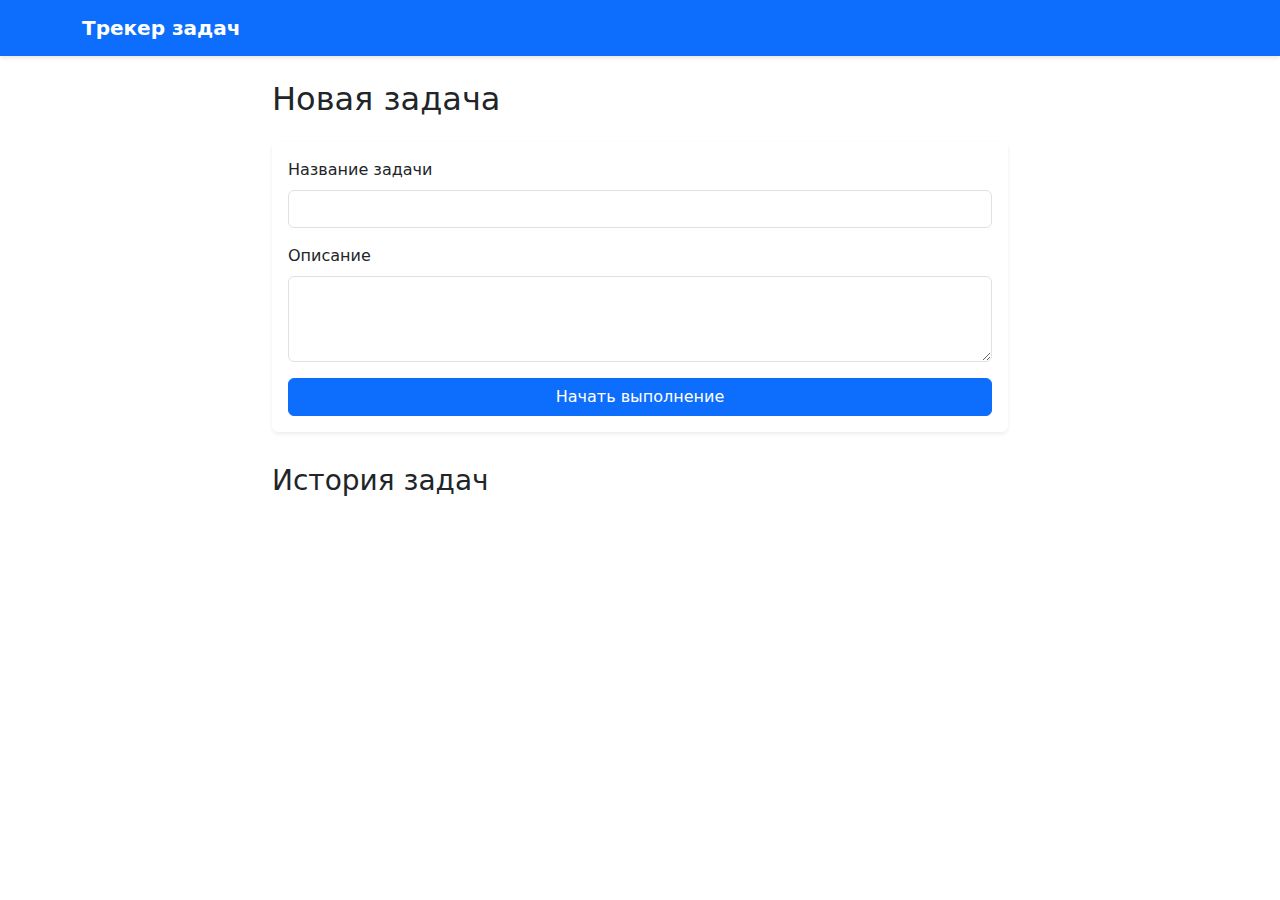
<file: index.html>
<!DOCTYPE html>
<html lang="ru">
<head>
    <meta charset="UTF-8">
    <meta name="viewport" content="width=device-width, initial-scale=1.0">
    <title>Управление задачами</title>
    <link href="https://cdn.jsdelivr.net/npm/bootstrap@5.3.0/dist/css/bootstrap.min.css" rel="stylesheet">
    <style>
        .card {
            margin-bottom: 1.5rem;
            border: none;
            box-shadow: 0 0.125rem 0.25rem rgba(0, 0, 0, 0.075);
            transition: all 0.3s ease;
        }

        .card:hover {
            box-shadow: 0 0.5rem 1rem rgba(0, 0, 0, 0.15);
        }

        #timer {
            font-family: monospace;
            font-size: 1.2rem;
            font-weight: bold;
            color: #0d6efd;
        }

        .navbar {
            box-shadow: 0 2px 4px rgba(0, 0, 0, 0.1);
        }

        .navbar-brand {
            font-weight: bold;
        }

        .btn {
            transition: all 0.3s ease;
        }

        .btn:hover {
            transform: translateY(-1px);
        }

        #taskList {
            margin-top: 2rem;
        }

        .task-item {
            margin-bottom: 0.75rem;
            padding: 0.75rem;
            border-radius: 0.5rem;
            background-color: #f8f9fa;
            font-size: 0.9rem;
        }

        .task-item h5 {
            font-size: 1rem;
            margin-bottom: 0.5rem;
        }

        .task-item p {
            margin-bottom: 0.5rem;
        }

        .task-time {
            color: #6c757d;
            font-size: 0.8rem;
        }

        .best-time {
            color: #198754;
            font-weight: bold;
        }

        .delete-btn {
            padding: 0.25rem 0.5rem;
            font-size: 0.8rem;
        }
    </style>
</head>
<body>
    <nav class="navbar navbar-expand-lg navbar-dark bg-primary">
        <div class="container">
            <a class="navbar-brand" href="#">Трекер задач</a>
        </div>
    </nav>

    <div class="container mt-4">
        <div class="row">
            <div class="col-md-8 offset-md-2">
                <h2 class="mb-4">Новая задача</h2>

                <div class="card">
                    <div class="card-body">
                        <form id="taskForm">
                            <div class="mb-3">
                                <label for="taskName" class="form-label">Название задачи</label>
                                <input type="text" class="form-control" id="taskName" required>
                            </div>
                            <div class="mb-3">
                                <label for="taskDescription" class="form-label">Описание</label>
                                <textarea class="form-control" id="taskDescription" rows="3"></textarea>
                            </div>
                            <div class="d-grid gap-2">
                                <button type="submit" class="btn btn-primary" id="startTask">Начать выполнение</button>
                            </div>
                        </form>
                    </div>
                </div>

                <div id="activeTask" class="card mt-4 d-none">
                    <div class="card-body">
                        <h5 class="card-title">Текущая задача: <span id="currentTaskName"></span></h5>
                        <p class="card-text">Время выполнения: <span id="timer">00:00:00</span></p>
                        <div class="d-grid gap-2">
                            <button class="btn btn-success" id="completeTask">Завершить задачу</button>
                        </div>
                    </div>
                </div>

                <div id="taskList">
                    <h3>История задач</h3>
                    <div id="taskListItems"></div>
                </div>
            </div>
        </div>
    </div>

    <script src="https://cdn.jsdelivr.net/npm/bootstrap@5.3.0/dist/js/bootstrap.bundle.min.js"></script>
    <script>
        class TaskManager {
            constructor() {
                this.activeTask = null;
                this.startTime = null;
                this.timerInterval = null;
                this.tasks = JSON.parse(localStorage.getItem('tasks')) || [];
                this.bestTimes = JSON.parse(localStorage.getItem('bestTimes')) || {};

                this.taskForm = document.getElementById('taskForm');
                this.taskNameInput = document.getElementById('taskName');
                this.taskDescriptionInput = document.getElementById('taskDescription');
                this.activeTaskDiv = document.getElementById('activeTask');
                this.currentTaskNameSpan = document.getElementById('currentTaskName');
                this.timerSpan = document.getElementById('timer');
                this.completeTaskBtn = document.getElementById('completeTask');
                this.taskListItems = document.getElementById('taskListItems');

                this.taskForm.addEventListener('submit', this.startTask.bind(this));
                this.completeTaskBtn.addEventListener('click', this.completeTask.bind(this));

                this.renderTaskList();
            }

            startTask(event) {
                event.preventDefault();

                if (this.activeTask) {
                    alert('У вас уже есть активная задача!');
                    return;
                }

                this.activeTask = {
                    name: this.taskNameInput.value,
                    description: this.taskDescriptionInput.value,
                    startTime: new Date().toISOString(),
                    duration: 0
                };

                this.startTime = new Date();
                this.updateTimer();
                this.timerInterval = setInterval(() => this.updateTimer(), 1000);

                this.currentTaskNameSpan.textContent = this.activeTask.name;
                this.activeTaskDiv.classList.remove('d-none');
                this.taskForm.reset();
            }

            updateTimer() {
                const now = new Date();
                const diff = now - this.startTime;
                const hours = Math.floor(diff / 3600000);
                const minutes = Math.floor((diff % 3600000) / 60000);
                const seconds = Math.floor((diff % 60000) / 1000);

                this.timerSpan.textContent = 
                    `${hours.toString().padStart(2, '0')}:${minutes.toString().padStart(2, '0')}:${seconds.toString().padStart(2, '0')}`;
            }

            completeTask() {
                if (!this.activeTask) return;

                clearInterval(this.timerInterval);

                this.activeTask.endTime = new Date().toISOString();
                this.activeTask.duration = new Date() - this.startTime;

                // Update best time
                const taskName = this.activeTask.name.toLowerCase().trim();
                if (!this.bestTimes[taskName] || this.activeTask.duration < this.bestTimes[taskName]) {
                    this.bestTimes[taskName] = this.activeTask.duration;
                    localStorage.setItem('bestTimes', JSON.stringify(this.bestTimes));
                }

                this.tasks.unshift(this.activeTask);
                localStorage.setItem('tasks', JSON.stringify(this.tasks));

                this.activeTask = null;
                this.startTime = null;
                this.activeTaskDiv.classList.add('d-none');
                this.timerSpan.textContent = '00:00:00';

                this.renderTaskList();
            }

            deleteTask(index) {
                this.tasks.splice(index, 1);
                localStorage.setItem('tasks', JSON.stringify(this.tasks));
                this.renderTaskList();
            }

            renderTaskList() {
                this.taskListItems.innerHTML = this.tasks.map((task, index) => {
                    const taskName = task.name.toLowerCase().trim();
                    const bestTime = this.bestTimes[taskName];
                    const bestTimeHtml = bestTime ? 
                        `<br><span class="best-time">Лучшее время: ${this.formatDuration(bestTime)}</span>` : '';

                    return `
                        <div class="task-item">
                            <div class="d-flex justify-content-between align-items-start">
                                <h5>${task.name}</h5>
                                <button class="btn btn-danger btn-sm delete-btn" onclick="taskManager.deleteTask(${index})">×</button>
                            </div>
                            <p>${task.description || 'Без описания'}</p>
                            <p class="task-time">
                                Длительность: ${this.formatDuration(task.duration)}
                                ${bestTimeHtml}
                                <br>
                                Дата: ${new Date(task.startTime).toLocaleString('ru-RU')}
                            </p>
                        </div>
                    `;
                }).join('');
            }

            formatDuration(ms) {
                const hours = Math.floor(ms / 3600000);
                const minutes = Math.floor((ms % 3600000) / 60000);
                const seconds = Math.floor((ms % 60000) / 1000);
                return `${hours}ч ${minutes}м ${seconds}с`;
            }
        }

        document.addEventListener('DOMContentLoaded', () => {
            window.taskManager = new TaskManager();
        });
    </script>
</body>
</html>
</file>
